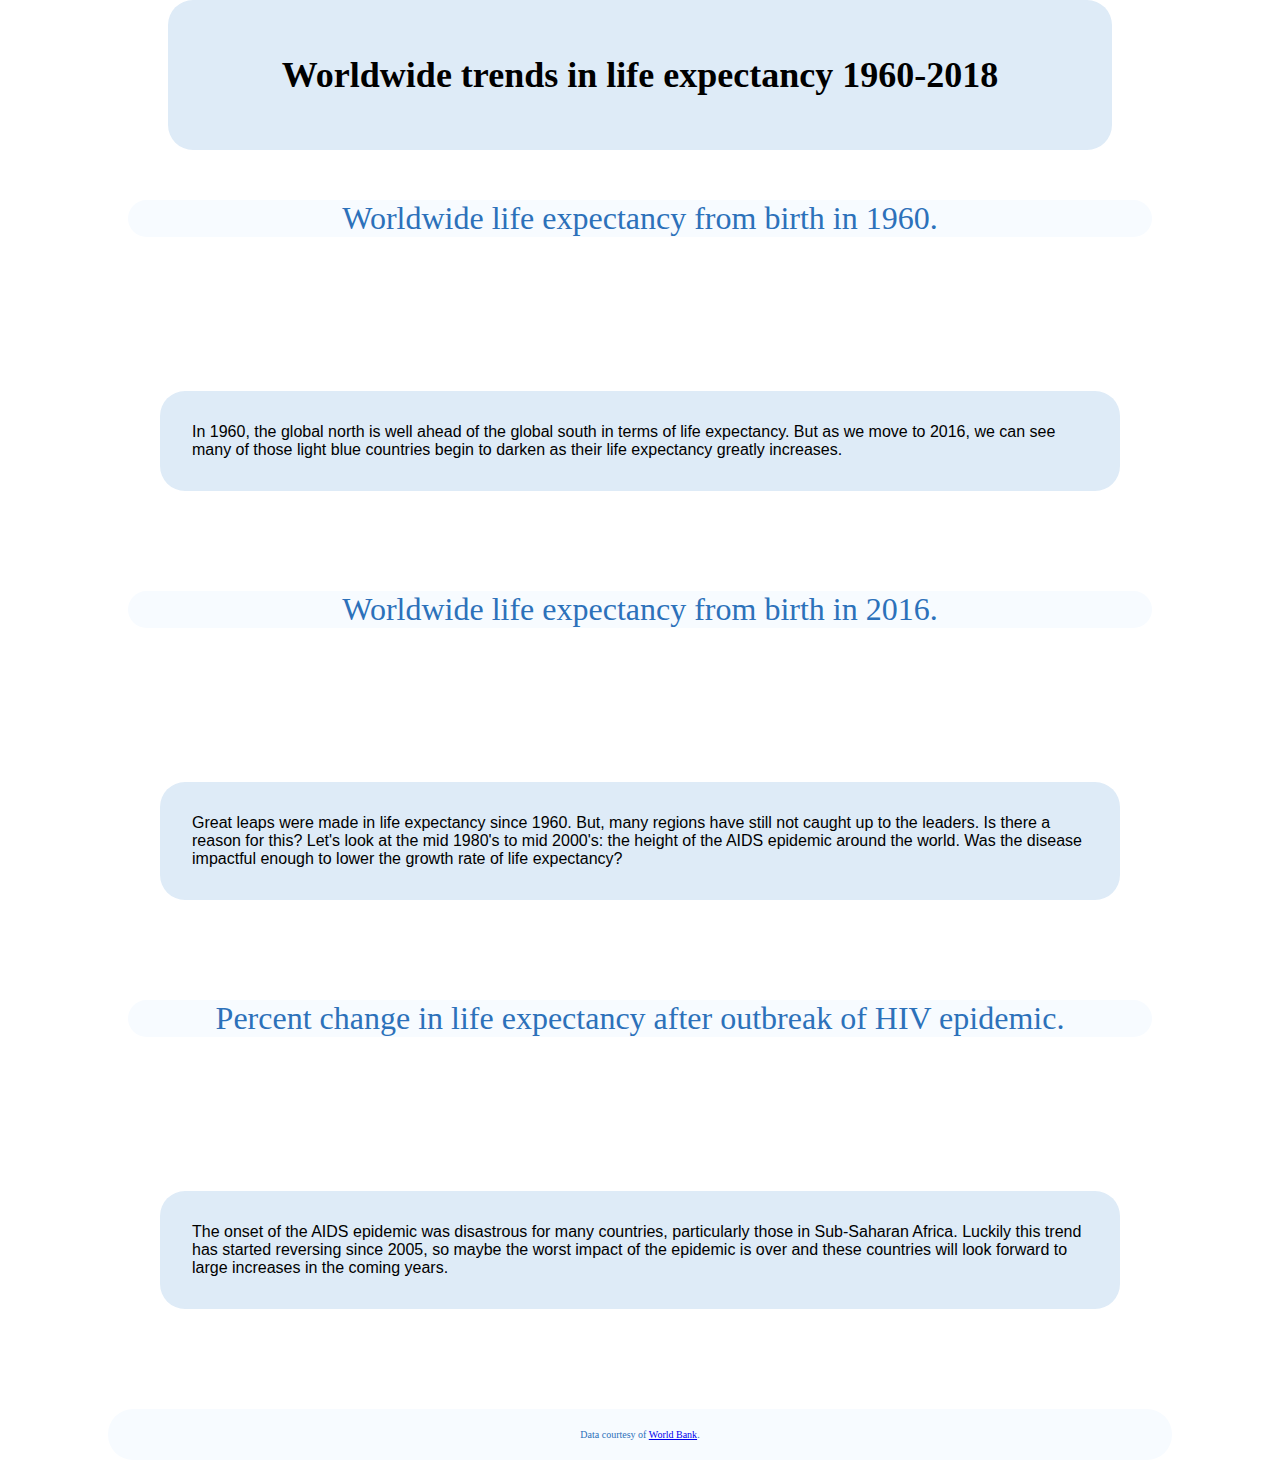
<file: index.html>
<!DOCTYPE html>
<html lang="en">


<head>
    <title>Life Expectancy</title>
    <script src="https://d3js.org/d3.v6.js"></script>
    <script src="d3-geo-projection.v2.min.js"></script>
    <script src="d3-legend.js"></script>
    <link rel="stylesheet" type="text/css" href="style.css" media="screen"/>
</head>

<body>

<div id="main_header">
    <h2>Worldwide trends in life expectancy 1960-2018</h2>
</div>

<div class="header">
    Worldwide life expectancy from birth in 1960.
</div>

<div id="g1_header">
    <svg id="g1">
    </svg>
</div>

<script>


    let margin = {top:10,right:20,bottom:10,left:60},
            width = 1200,
            height = 1000,
            chartWidth = width - margin.left - margin.right,
            chartHeight = height - margin.top - margin.bottom;

    let svg = d3.select("#g1")
            .attr("width", width)
            .attr("height", height)



    Promise.all( [
        d3.csv('simplified.csv', d3.autoType),
        d3.json('world-110m.geojson')
    ])
            .then(([pop, geomap]) => {


                const y = "1960"
                // Map and projection
                let path = d3.geoPath();
                let projection = d3.geoNaturalEarth2()
                        .scale(chartWidth / 1.4 / Math.PI)
                        .translate([chartWidth / 2, chartHeight / 2]);


                let colorScale = d3.scaleThreshold()
                        .domain([45,50,55,60,65,70,75,80])
                        .range(d3.schemeBlues[9]);


                svg.append("g")
                        .attr("id", "map")
                        .selectAll("path")
                        .data(geomap.features)
                        .enter().append("path")
                        .attr("stroke", "#fff")
                        .attr("d", path .projection(projection))
                        .attr("fill", d => {
                            d.final =  getLifeExp(pop, d.id, y) || 0;
                            return colorScale(d.final);
                        })
                        .attr("exp", d => d.final)
                        .on("mouseover", function () {
                            let r = d3.select(this);
                            console.log(r.attr("exp"));});


                let legend = d3.legendColor()
                        .labels(d3.legendHelpers.thresholdLabels)
                        .labelFormat(d3.format("2"))
                        .title("")
                        //.titleWidth(300)
                        //.orient("vertical")
                        .orient("horizontal")
                        .scale(colorScale)
                        .shapePadding(10)
                        .shapeWidth(80)
                        .shapeHeight(30)

                svg.append("g")
                        .attr("transform", `translate(${100}, ${margin.top})`)
                        .attr("class", "le_legend")
                        .call(legend);

            });

    function getLifeExp(data, id, year) {
        let val = data.filter( d => d.Code === id);
        if(val.length == 0) return null;
        return val[0][year];
    }

</script>
<div class="transition">
In 1960, the global north is well ahead of the global south in terms of
    life expectancy. But as we move to 2016, we can see many of those light
    blue countries begin to darken as their life expectancy greatly increases.
</div>

<div class="header">
    Worldwide life expectancy from birth in 2016.
</div>

<div id="g2_header">
    <svg id="g2">
    </svg>
</div>

<script>

    Promise.all( [
        d3.csv('countrydata.csv', d3.autoType),
        d3.json('world-110m.geojson')
    ])
            .then(([pop, geomap]) => {

              let  width = 1200,
                        height = 1000;

                let svg = d3.select("#g2")
                        .attr("width", width)
                        .attr("height", height)
                const group_key = 'Region2';
                pop = pop.filter( d => {
                    return d[group_key ] != null && d[group_key] != "NA" })



                pop.sort( (a,b) =>
                        d3.descending(a[group_key ],b[group_key ]) ||
                        d3.ascending(a['2016'], b['2016']));


                // Map and projection
                let path = d3.geoPath();
                let projection = d3.geoNaturalEarth2()
                        .scale(chartWidth / 1.4 / Math.PI)
                        .translate([chartWidth / 2, chartHeight / 2]);

// Data and color scale
                let colorScale = d3.scaleThreshold()
                        .domain([45,50,55,60,65,70,75,80])
                        .range(d3.schemeBlues[9]);

                svg.append("g")
                        .attr("id", "map")
                        //.attr("transform",`translate(${margin.left},${0})`)
                        .selectAll("path")
                        .data(geomap.features)
                        .enter().append("path")
                        .attr("stroke", "#fff")
                        .attr("d", path .projection(projection))
                        .attr("fill", d => {
                            d.final =  getLifeExp(pop, d.id, '2016') || 0;
                            return colorScale(d.final);
                        })
                        .attr("exp", d => d.final)
                        .on("mouseover", function () {
                            let r = d3.select(this);
                            console.log(r.attr("exp"));});



                let legend = d3.legendColor()
                        .labels(d3.legendHelpers.thresholdLabels)
                        .labelFormat(d3.format("2"))
                        //.orient("vertical")
                        .orient("horizontal")
                        .scale(colorScale)
                        .shapePadding(10)
                        .shapeWidth(100)
                        .shapeHeight(30)

                svg.append("g")
                        .attr("transform", `translate(${100}, ${margin.top})`)
                        .attr("class", "le_legend")
                        .call(legend);
            });

    function getLifeExp(data, id, year) {
        let val = data.filter( d => d.Code === id);
        if(val.length == 0) return null;
        return val[0][year];
    }

</script>


<div class="transition">
    Great leaps were made in life expectancy since 1960. But, many regions have still not
    caught up to the leaders. Is there a reason for this? Let's look at the mid 1980's to mid 2000's:
    the height of the AIDS epidemic
    around the world. Was the disease impactful enough to lower the growth rate of life expectancy?
</div>


<div class="header" id="hiv_header">
    Percent change in life expectancy after outbreak of HIV epidemic.
</div>

<div id="g3_header">
    <svg id="g3">
    </svg>
</div>

<script>

    Promise.all( [
        d3.csv('simplified.csv', d3.autoType),
        d3.json('world-110m.geojson')
    ])
            .then(([pop, geomap]) => {
                let margin = {top:20,right:20,bottom:10,left:60},
                        width = 1200,
                        height = 1000,
                        chartWidth = width - margin.left - margin.right,
                        chartHeight = height - margin.top - margin.bottom;

                let svg = d3.select("#g3")
                        .attr("width", width)
                        .attr("height", height)

                // Map and projection
                let path = d3.geoPath();
                let projection = d3.geoNaturalEarth2()
                        .scale(chartWidth / 1.4 / Math.PI)
                        .translate([chartWidth / 2, chartHeight / 2]);



                const y = 'aidsEffect';
                let lifeExtent = d3.extent(pop, d=>d[y]);

                let divScale = d3.scaleDiverging(
                        [lifeExtent[0], 0, lifeExtent[1]], d3.interpolateRdBu);

                let colorScale = d3.scaleThreshold()
                        .domain([-75,-50, -25, 0, 25,50,75])
                        .range(d3.schemeBlues[9]);


                svg.append("g")
                        .attr("id", "map")
                        .selectAll("path")
                        .data(geomap.features)
                        .enter().append("path")
                        .attr("stroke", "#fff")
                        .attr("d", path .projection(projection))
                        .attr("fill", d => {
                            d.final =  getLifeExp(pop, d.id, y) || 0;
                            return divScale(d.final);
                        })
                        .attr("exp", d => d.final)
                        .on("mouseover", function () {
                            let r = d3.select(this);
                            console.log(r.attr("exp"));});

    let legend = d3.legendColor()
            //.labels(d3.legendHelpers.thresholdLabels)
            .labelFormat(d3.format(".2f"))
            //.orient("vertical")
            .orient("horizontal")
            .scale(divScale)
            .cells(7)
            .labels(["-100%", "-75%", "-25%", "0", "25%", "75%", "100%"])
            .shapePadding(10)
            .shapeWidth(100)
            .shapeHeight(30)

    svg.append("g")
            .attr("transform", `translate(${100}, ${margin.top})`)
            .attr("class", "div_legend")
            .call(legend);

    //svg.selectAll(".cell .label").text("100");
    svg.selectAll(".cell").each( (d, i) => {

    })

            });

    d3.select("body").selectAll("input")

    function getLifeExp(data, id, year) {
        let val = data.filter( d => d.Code === id);
        if(val.length == 0) return null;
        return val[0][year];
    }

</script>

<div class="transition">
    The onset of the AIDS epidemic was disastrous for many countries, particularly
    those in Sub-Saharan Africa. Luckily this trend has started reversing since 2005,
    so maybe the worst impact of the epidemic is over and these countries will look
    forward to large increases in the coming years.
</div>

<div class="footer">
    Data courtesy of <a href="https://data.worldbank.org/indicator/SP.DYN.LE00.IN?view=chart">
    World Bank</a>.
</div>

</body>
</html>
</file>
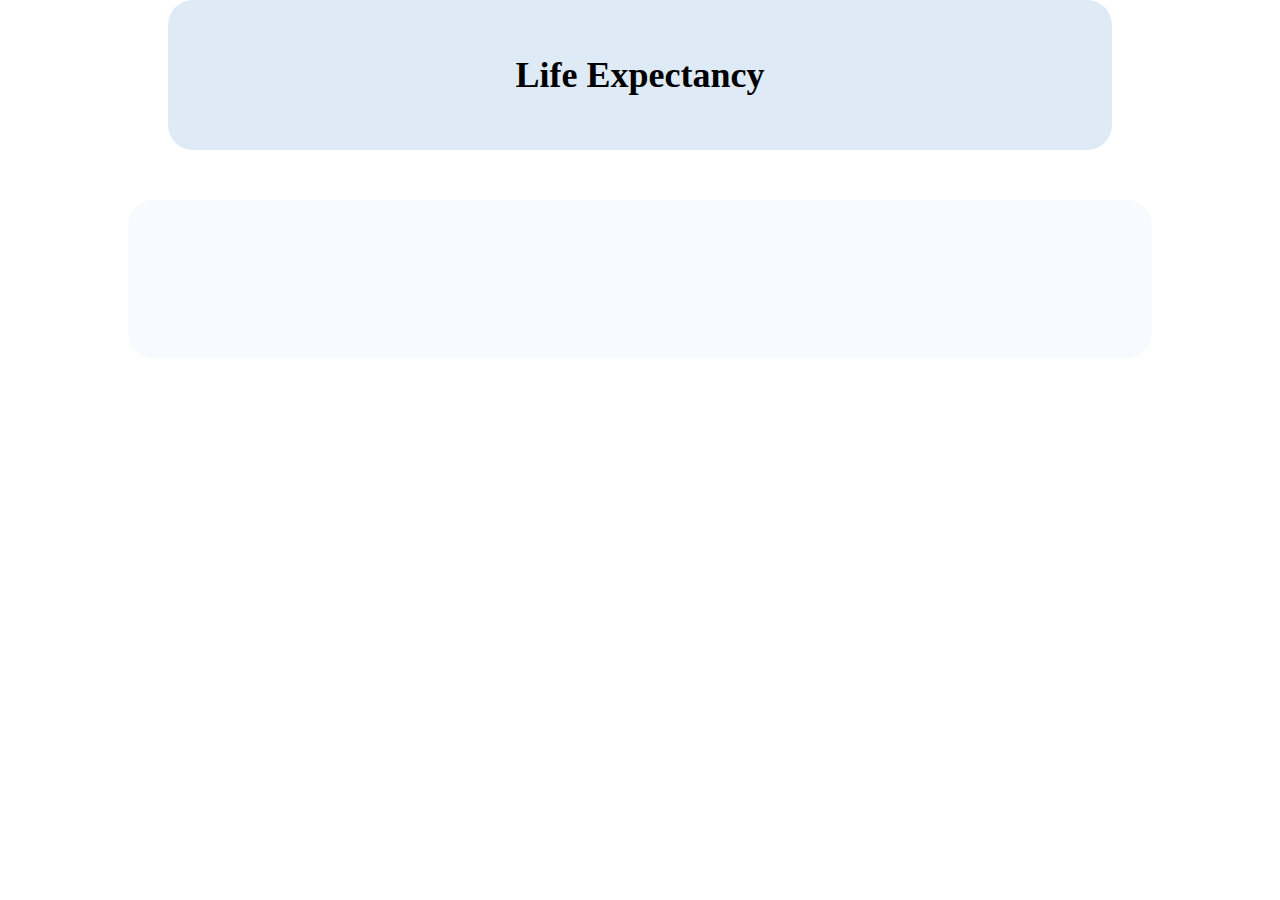
<file: index_map.html>
<!DOCTYPE html>
<html lang="en">


<head>
    <title>Project 1: Life Expectancy</title>
    <script src="https://d3js.org/d3.v6.js"></script>
    <script src="https://d3js.org/d3-geo-projection.v2.min.js"></script>
    <link rel="stylesheet" type="text/css" href="style.css" media="screen"/>
<!--    <style>
        .xAxis .tick text {
            font-size: 28px;
            text-anchor: middle;
        }
    </style>-->
</head>

<body>

<div id="main_header">
<h2> Life Expectancy</h2>
</div>

<div class="header" id="g1_header">
<svg id="g1">
</svg>
</div>

<script>
    let margin = {top:20,right:20,bottom:120,left:60},
            width = 1400,
            height = 1200,
            chartWidth = width - margin.left - margin.right,
            chartHeight = height - margin.top - margin.bottom;

    let svg = d3.select("#g1")
        .attr("width", width)
        .attr("height", height)

    let annotations = svg.append("g").attr("id","annotations");
    let chartArea = svg.append("g").attr("id","points")
            .attr("transform",`translate(${margin.left},${margin.top})`);


    Promise.all( [
            d3.csv('countrydata.csv', d3.autoType),
            d3.json('world-110m.geojson')
    ])
    .then(([pop, geomap]) => {

        const group_key = 'Region2';
        popa = pop.filter( d => {
            return d[group_key ] != null && d[group_key] != "NA" })
        //console.log(pop)


        pop.sort( (a,b) =>
                d3.descending(a[group_key ],b[group_key ]) ||
                d3.ascending(a['2016'], b['2016']));


        // Map and projection
        let path = d3.geoPath();
        let projection = d3.geoNaturalEarth()
                .scale(chartWidth / 1.3 / Math.PI)
                .center([0, 20])
                .translate([chartWidth / 2, chartHeight / 2]);

// Data and color scale

        let colorScale = d3.scaleThreshold()
                .domain([45,50,55,60,65,70,75,80])
                .range(d3.schemeBlues[9]);


/*
        let colorScale = d3.scaleThreshold()
                .domain([45,55,65,75,80])
                .range(d3.schemeBlues[6]);
*/

        svg.append("g")
            .attr("id", "map")
            .selectAll("path")
            .data(geomap.features)
            .enter().append("path")
                .attr("stroke", "#fff")
                .attr("d", path .projection(projection))
                .attr("fill", d => {
                    d.final =  getLifeExp(pop, d.id, '2016') || 0;
                    return colorScale(d.final);
                })
                .attr("exp", d => d.final)
                .on("mouseover", function () {
                    let r = d3.select(this);
                    console.log(r.attr("exp"));});

    });

    function getLifeExp(data, id, year) {
        let val = data.filter( d => d.Code === id);
        if(val.length == 0) return null;
        return val[0][year];
    }

</script>


</body>
</html>
</file>
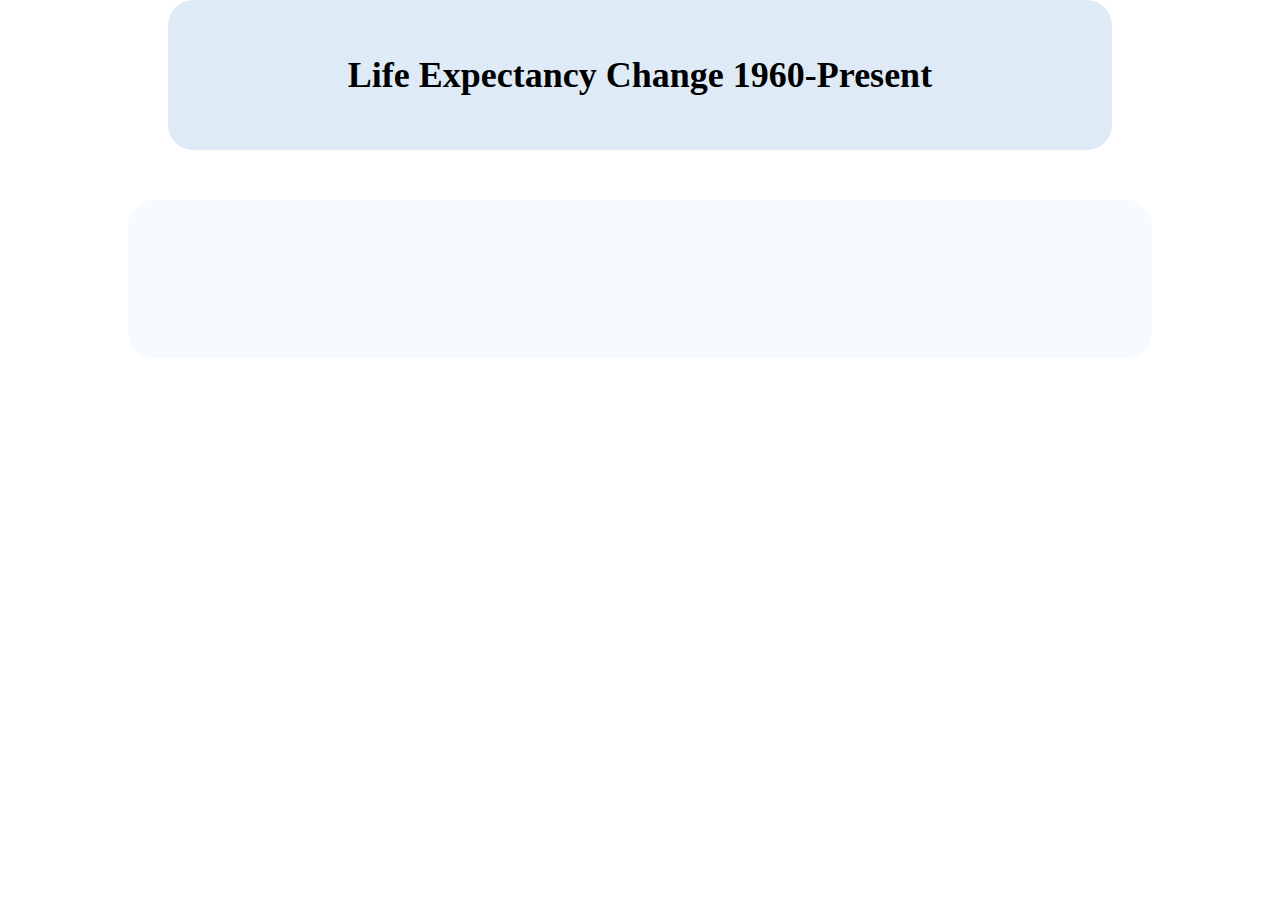
<file: index_map2.html>
<!DOCTYPE html>
<html lang="en">


<head>
    <title>Project 1: Life Expectancy</title>
    <script src="https://d3js.org/d3.v6.js"></script>
    <script src="https://d3js.org/d3-geo-projection.v2.min.js"></script>
    <link rel="stylesheet" type="text/css" href="style.css" media="screen"/>
<!--    <style>
        .xAxis .tick text {
            font-size: 28px;
            text-anchor: middle;
        }
    </style>-->
</head>

<body>

<div id="main_header">
<h2> Life Expectancy Change 1960-Present</h2>
</div>

<div class="header" id="g1_header">
<svg id="g1">
</svg>
</div>

<script>


    let margin = {top:20,right:20,bottom:120,left:60},
            width = 1400,
            height = 1200,
            chartWidth = width - margin.left - margin.right,
            chartHeight = height - margin.top - margin.bottom;

    let svg = d3.select("#g1")
        .attr("width", width)
        .attr("height", height)

    let annotations = svg.append("g").attr("id","annotations");
    let chartArea = svg.append("g").attr("id","points")
            .attr("transform",`translate(${margin.left},${margin.top})`);


    Promise.all( [
            d3.csv('simplified.csv', d3.autoType),
            d3.json('world-110m.geojson')
    ])
    .then(([pop, geomap]) => {
        console.log(pop[0]);
        // Map and projection
        let path = d3.geoPath();
        let projection = d3.geoNaturalEarth2()
                .scale(chartWidth / 1.4 / Math.PI)
                .translate([chartWidth / 2, chartHeight / 2]);


// Data and color scale

        /*
        let colorScale = d3.scaleThreshold()
                .domain([45,50,55,60,65,70,75,80])
                .range(d3.schemeBlues[9]);



        let colorScale = d3.scaleThreshold()
                .domain([45,55,65,75,80])
                .range(d3.schemeBlues[6]);
*/

        const y = 'change';
        let lifeExtent = d3.extent(pop, d=>d[y]);
        console.log(lifeExtent);
        let colorScale = d3.scaleQuantize()
                .domain(lifeExtent)
                .range(d3.schemeGreens[9]);


        svg.append("g")
            .attr("id", "map")
            .selectAll("path")
            .data(geomap.features)
            .enter().append("path")
                .attr("stroke", "#fff")
                .attr("d", path .projection(projection))
                .attr("fill", d => {
                    d.final =  getLifeExp(pop, d.id, y) || 0;
                    return colorScale(d.final);
                })
                .attr("exp", d => d.final)
                .on("mouseover", function () {
                    let r = d3.select(this);
                    console.log(r.attr("exp"));});



    });

    function getLifeExp(data, id, year) {
        let val = data.filter( d => d.Code === id);
        if(val.length == 0) return null;
        return val[0][year];
    }

</script>


</body>
</html>
</file>
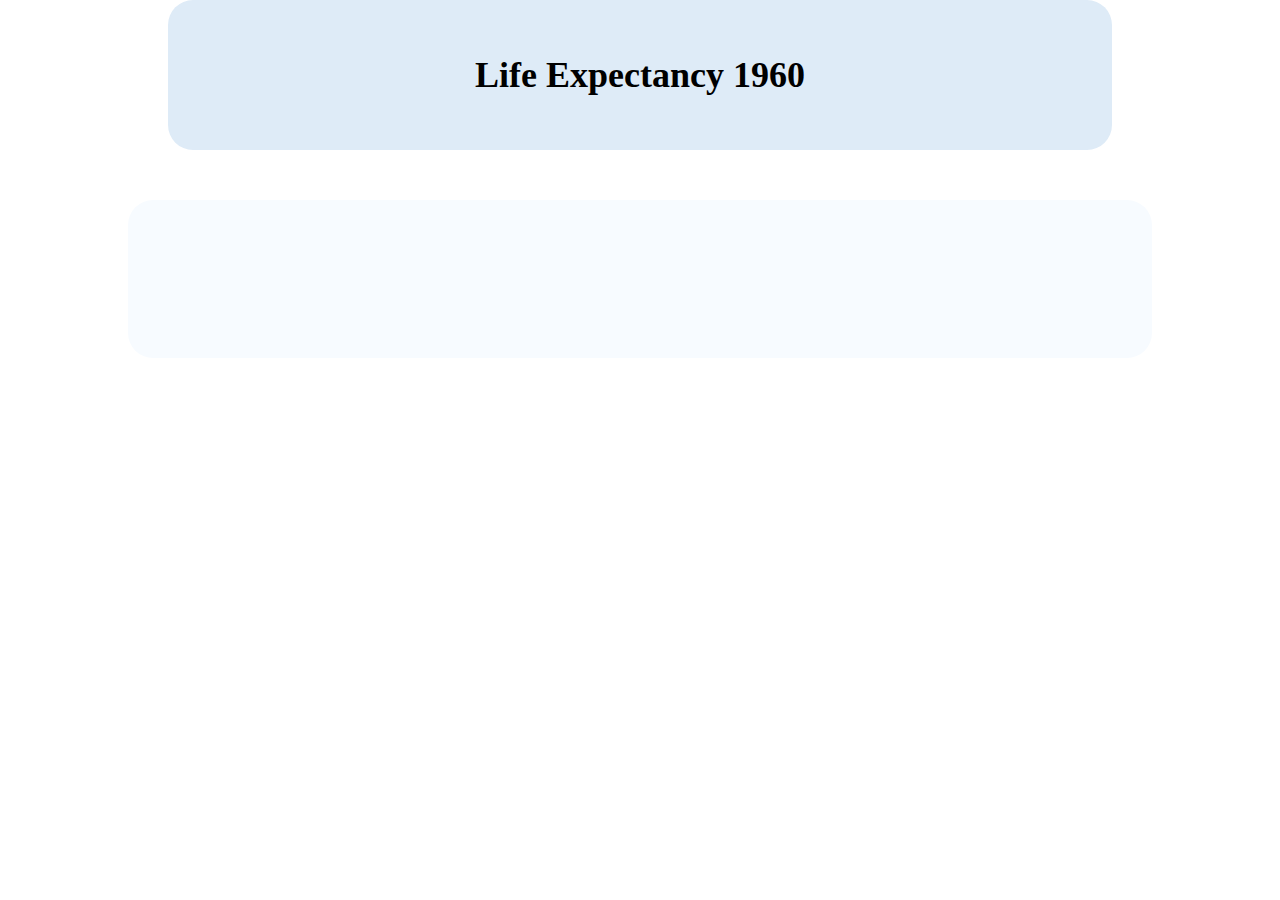
<file: index_map3.html>
<!DOCTYPE html>
<html lang="en">


<head>
    <title>Project 1: Life Expectancy</title>
    <script src="https://d3js.org/d3.v6.js"></script>
    <script src="https://d3js.org/d3-geo-projection.v2.min.js"></script>
    <link rel="stylesheet" type="text/css" href="style.css" media="screen"/>
<!--    <style>
        .xAxis .tick text {
            font-size: 28px;
            text-anchor: middle;
        }
    </style>-->
</head>

<body>

<div id="main_header">
<h2> Life Expectancy 1960</h2>
</div>

<div class="header" id="g1_header">
<svg id="g1">
</svg>
</div>

<script>


    let margin = {top:20,right:20,bottom:120,left:60},
            width = 1400,
            height = 1200,
            chartWidth = width - margin.left - margin.right,
            chartHeight = height - margin.top - margin.bottom;

    let svg = d3.select("#g1")
        .attr("width", width)
        .attr("height", height)

    let annotations = svg.append("g").attr("id","annotations");
    let chartArea = svg.append("g").attr("id","points")
            .attr("transform",`translate(${margin.left},${margin.top})`);


    Promise.all( [
            d3.csv('simplified.csv', d3.autoType),
            d3.json('world-110m.geojson')
    ])
    .then(([pop, geomap]) => {
        console.log(pop[0]);
        // Map and projection
        let path = d3.geoPath();
        let projection = d3.geoNaturalEarth2()
                .scale(chartWidth / 1.4 / Math.PI)
                .translate([chartWidth / 2, chartHeight / 2]);


// Data and color scale

        /*
        let colorScale = d3.scaleThreshold()
                .domain([45,50,55,60,65,70,75,80])
                .range(d3.schemeBlues[9]);



        let colorScale = d3.scaleThreshold()
                .domain([45,55,65,75,80])
                .range(d3.schemeBlues[6]);
*/

        const y = 'oldest';
        let lifeExtent = d3.extent(pop, d=>d[y]);
        console.log(lifeExtent);
        let colorScale = d3.scaleQuantize()
                .domain([30,90])
                .range(d3.schemeBlues[9]);


        svg.append("g")
            .attr("id", "map")
            .selectAll("path")
            .data(geomap.features)
            .enter().append("path")
                .attr("stroke", "#fff")
                .attr("d", path .projection(projection))
                .attr("fill", d => {
                    d.final =  getLifeExp(pop, d.id, y) || 0;
                    return colorScale(d.final);
                })
                .attr("exp", d => d.final)
                .on("mouseover", function () {
                    let r = d3.select(this);
                    console.log(r.attr("exp"));});



    });

    function getLifeExp(data, id, year) {
        let val = data.filter( d => d.Code === id);
        if(val.length == 0) return null;
        return val[0][year];
    }

</script>


</body>
</html>
</file>
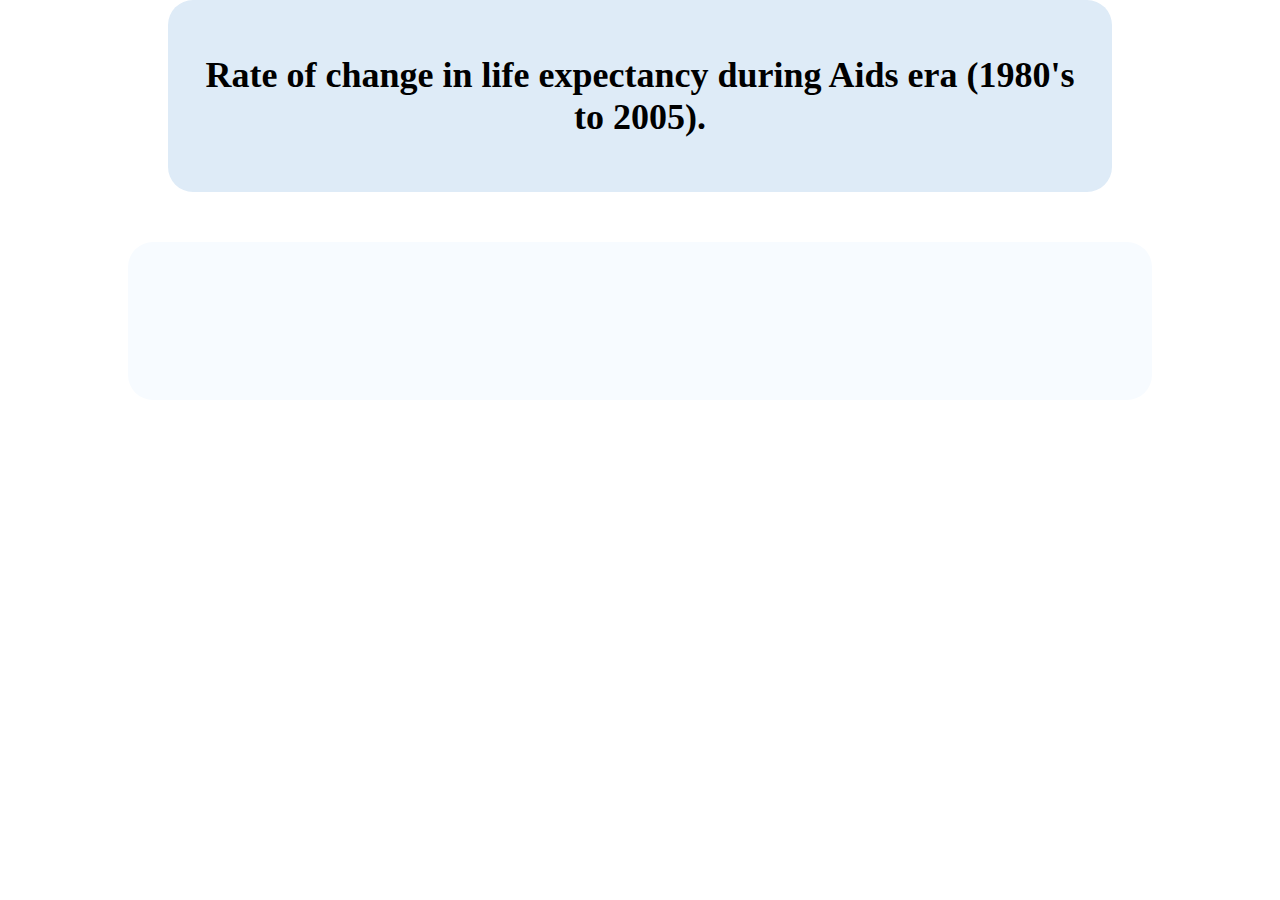
<file: index_map4.html>
<!DOCTYPE html>
<html lang="en">


<head>
    <title>Project 1: Life Expectancy</title>
    <script src="https://d3js.org/d3.v6.js"></script>
    <script src="https://d3js.org/d3-geo-projection.v2.min.js"></script>
    <link rel="stylesheet" type="text/css" href="style.css" media="screen"/>
<!--    <style>
        .xAxis .tick text {
            font-size: 28px;
            text-anchor: middle;
        }
    </style>-->
</head>

<body>

<div id="main_header">
<h2> Rate of change in life expectancy during Aids era (1980's to 2005).</h2>
</div>

<div class="header" id="g1_header">
<svg id="g1">
</svg>
</div>

<script>


    let margin = {top:20,right:20,bottom:120,left:60},
            width = 1400,
            height = 1200,
            chartWidth = width - margin.left - margin.right,
            chartHeight = height - margin.top - margin.bottom;

    let svg = d3.select("#g1")
        .attr("width", width)
        .attr("height", height)

    let annotations = svg.append("g").attr("id","annotations");
    let chartArea = svg.append("g").attr("id","points")
            .attr("transform",`translate(${margin.left},${margin.top})`);


    Promise.all( [
            d3.csv('simplified.csv', d3.autoType),
            d3.json('world-110m.geojson')
    ])
    .then(([pop, geomap]) => {
        console.log(pop[0]);
        // Map and projection
        let path = d3.geoPath();
        let projection = d3.geoNaturalEarth2()
                .scale(chartWidth / 1.4 / Math.PI)
                .translate([chartWidth / 2, chartHeight / 2]);


// Data and color scale

        /*
        let colorScale = d3.scaleThreshold()
                .domain([45,50,55,60,65,70,75,80])
                .range(d3.schemeBlues[9]);



        let colorScale = d3.scaleThreshold()
                .domain([45,55,65,75,80])
                .range(d3.schemeBlues[6]);
*/

        const y = 'aidsEffect';
        let lifeExtent = d3.extent(pop, d=>d[y]);

        let divScale = d3.scaleDiverging(
                [lifeExtent[0], 0, lifeExtent[1]], d3.interpolateRdBu);




        svg.append("g")
            .attr("id", "map")
            .selectAll("path")
            .data(geomap.features)
            .enter().append("path")
                .attr("stroke", "#fff")
                .attr("d", path .projection(projection))
                .attr("fill", d => {
                    d.final =  getLifeExp(pop, d.id, y) || 0;
                    return divScale(d.final);
                })
                .attr("exp", d => d.final)
                .on("mouseover", function () {
                    let r = d3.select(this);
                    console.log(r.attr("exp"));});



    });

    function getLifeExp(data, id, year) {
        let val = data.filter( d => d.Code === id);
        if(val.length == 0) return null;
        return val[0][year];
    }

</script>


</body>
</html>
</file>
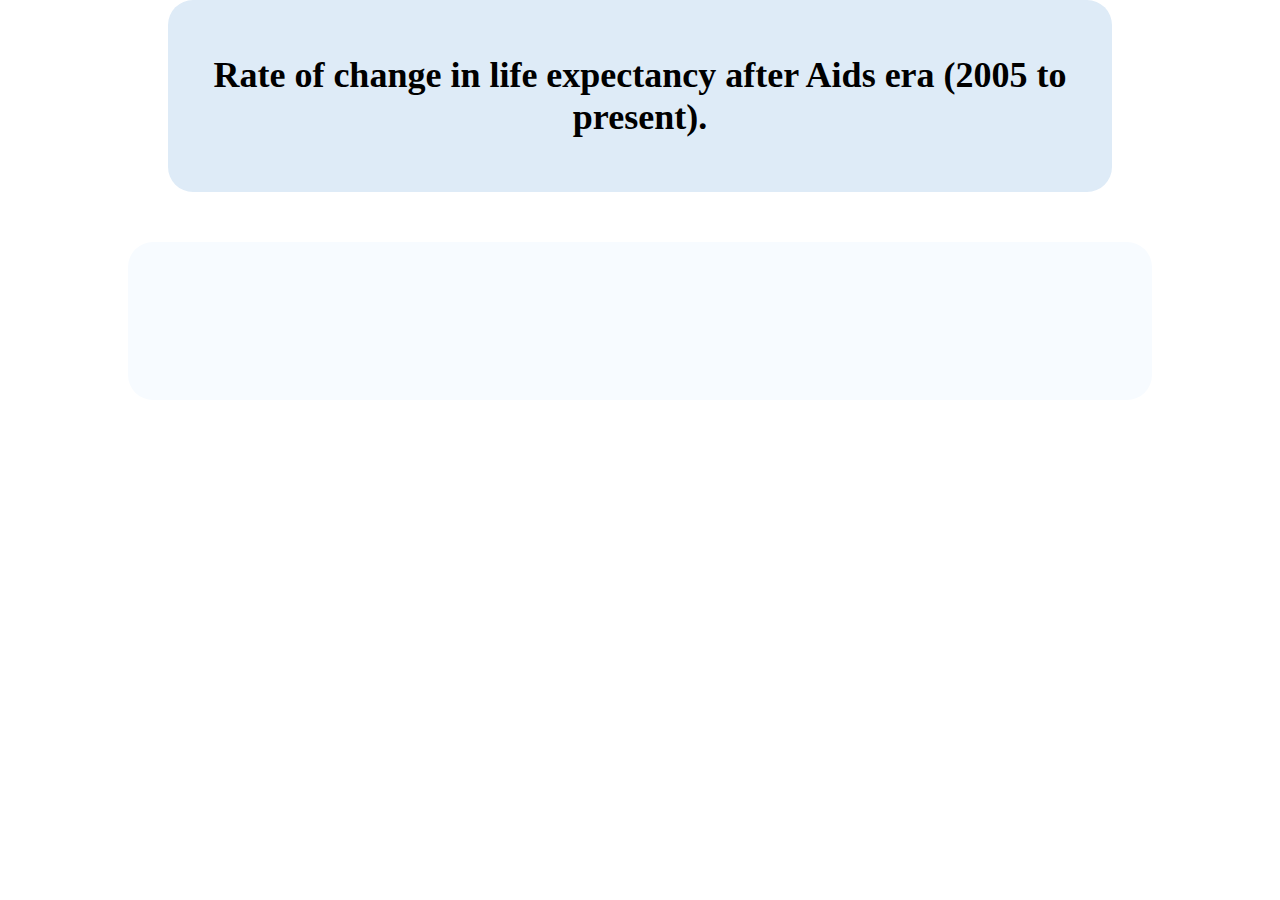
<file: index_map5.html>
<!DOCTYPE html>
<html lang="en">


<head>
    <title>Project 1: Life Expectancy</title>
    <script src="https://d3js.org/d3.v6.js"></script>
    <script src="https://d3js.org/d3-geo-projection.v2.min.js"></script>
    <link rel="stylesheet" type="text/css" href="style.css" media="screen"/>
<!--    <style>
        .xAxis .tick text {
            font-size: 28px;
            text-anchor: middle;
        }
    </style>-->
</head>

<body>

<div id="main_header">
    <h2> Rate of change in life expectancy after Aids era (2005 to present).</h2>
</div>

<div class="header" id="g1_header">
<svg id="g1">
</svg>
</div>

<script>


    let margin = {top:20,right:20,bottom:120,left:60},
            width = 1400,
            height = 1200,
            chartWidth = width - margin.left - margin.right,
            chartHeight = height - margin.top - margin.bottom;

    let svg = d3.select("#g1")
        .attr("width", width)
        .attr("height", height)

    let annotations = svg.append("g").attr("id","annotations");
    let chartArea = svg.append("g").attr("id","points")
            .attr("transform",`translate(${margin.left},${margin.top})`);


    Promise.all( [
            d3.csv('simplified.csv', d3.autoType),
            d3.json('world-110m.geojson')
    ])
    .then(([pop, geomap]) => {
        console.log(pop[0]);
        // Map and projection
        let path = d3.geoPath();
        let projection = d3.geoNaturalEarth2()
                .scale(chartWidth / 1.4 / Math.PI)
                .translate([chartWidth / 2, chartHeight / 2]);


// Data and color scale

        /*
        let colorScale = d3.scaleThreshold()
                .domain([45,50,55,60,65,70,75,80])
                .range(d3.schemeBlues[9]);



        let colorScale = d3.scaleThreshold()
                .domain([45,55,65,75,80])
                .range(d3.schemeBlues[6]);
*/

        const y = 'afterEffect';
        let lifeExtent = d3.extent(pop, d=>d[y]);

        let divScale = d3.scaleDiverging(
                [lifeExtent[0], 0, lifeExtent[1]], d3.interpolateRdBu);




        svg.append("g")
            .attr("id", "map")
            .selectAll("path")
            .data(geomap.features)
            .enter().append("path")
                .attr("stroke", "#fff")
                .attr("d", path .projection(projection))
                .attr("fill", d => {
                    d.final =  getLifeExp(pop, d.id, y) || 0;
                    return divScale(d.final);
                })
                .attr("exp", d => d.final)
                .on("mouseover", function () {
                    let r = d3.select(this);
                    console.log(r.attr("exp"));});



    });

    function getLifeExp(data, id, year) {
        let val = data.filter( d => d.Code === id);
        if(val.length == 0) return null;
        return val[0][year];
    }

</script>


</body>
</html>
</file>
<file: style.css>
body {
    margin:0em;
    width:100%;
    height:100%;
}

#main_header {
    width: 70%;
    margin: auto auto 50px;
    padding: 1em;
    border-radius: 25px;
    background-color: #deebf7;
    text-align: center;
    vertical-align: middle;
    font-size: 1.5em;
    font-family: "Times New Roman", 'serif';
}

.header {
    width: 80%;
    margin: auto;
    border-radius: 25px;
    background-color: #f7fbff;
    text-align: center;
    vertical-align:middle;
    color: #2C71BA;
    font-size: 2em;
}

.hiv_header {
    margin:auto auto 25px;
}

.transition {
    width: 70%;
    padding: 2em;
    border-radius: 25px;
    background-color: #deebf7;
    font-family: helvetica, sans-serif;
    margin: auto auto 100px;
}

.footer {
    width: 80%;
    font-size: 10px;
    margin: auto;
    padding: 2em;
    border-radius: 25px;
    background-color: #f7fbff;
    text-align: center;
    vertical-align:middle;
    color: #2C71BA;
}
.le_legend .legendTitle{
    font-size: 1.8em;
    font-family: serif;

}
.div_legend .legendTitle{
    font-size: 1.2em;
    font-family: serif;

}
.le_legend .legendCells {
    font-size: 1.2em;
}
</file>
